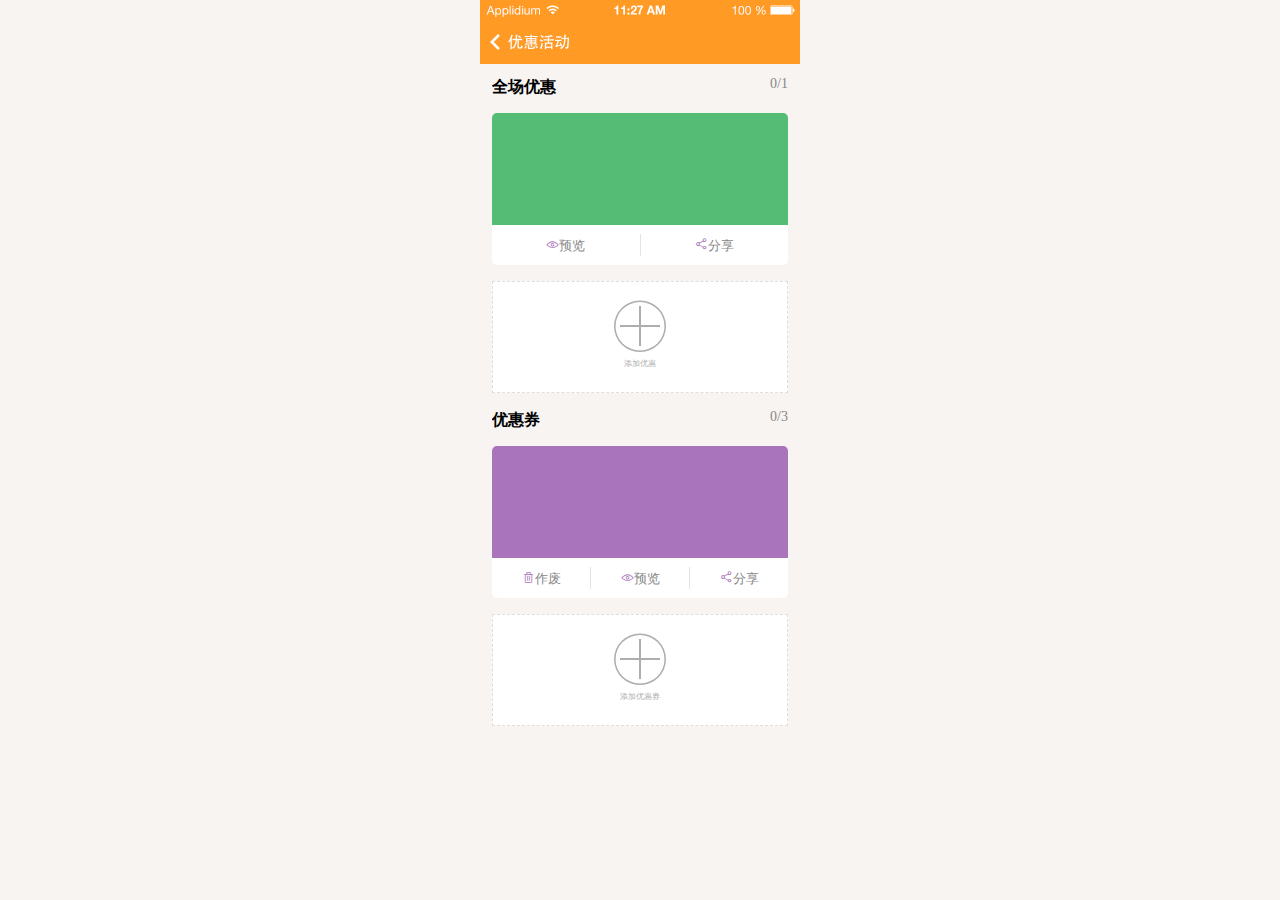
<file: index.html>
<!DOCTYPE html>
<html lang="en">
<head>
	<meta charset="UTF-8">
	<meta name="viewport" content="width=device-width, user-scalable=no, initial-scale=1.0, maximum-scale=1.0, minimum-scale=1.0">
	<title>我的练习</title>
	<!-- <link rel="stylesheet/less" type="text/css" href="./css/adapter.less"> -->
	<link rel="stylesheet/less" type="text/css" href="./css/index.less">
	<script type="text/javascript" src="./js/less.js"></script>
</head>
<body>
	<div class="wrapper">
		<div class="topbar">
			<img src="./images/topbar.png" alt="">
		</div>
		<!-- 条目 -->
		<div class="items">
			<!-- 标题 -->
			<div class="title">
				<h3>全场优惠</h3>
				<span>0/1</span>
			</div>
			<!-- 券 -->
			<div class="item all">
				<!-- 主体 -->
				<div class="body"></div>
				<!-- 操作按钮 -->
				<div class="action">
					<a href="javascript:;" class="icon-preview"><span>预览</span></a>
					<a href="javascript:;" class="icon-share"><span>分享</span></a>
				</div>
			</div>
			<!-- 添加按钮 -->
			<div class="item add">
				<a href="javascript:;" class="icon-add">
					<span>添加优惠</span>
				</a>
			</div>
			<!-- 标题 -->
			<div class="title">
				<h3>优惠券</h3>
				<span>0/3</span>
			</div>
			<!-- 券 -->
			<div class="item coupon">
				<!-- 主体 -->
				<div class="body"></div>
				<!-- 操作按钮 -->
				<div class="action">
					<a href="javascript:;" class="icon-delete"><span>作废</span></a>
					<a href="javascript:;" class="icon-preview"><span>预览</span></a>
					<a href="javascript:;" class="icon-share"><span>分享</span></a>
				</div>
			</div>
			<!-- 添加按钮 -->
			<div class="item add">
				<a href="javascript:;" class="icon-add">
					<span>添加优惠券</span>
				</a>
			</div>
		</div>
	</div>
</body>
</html>
</file>
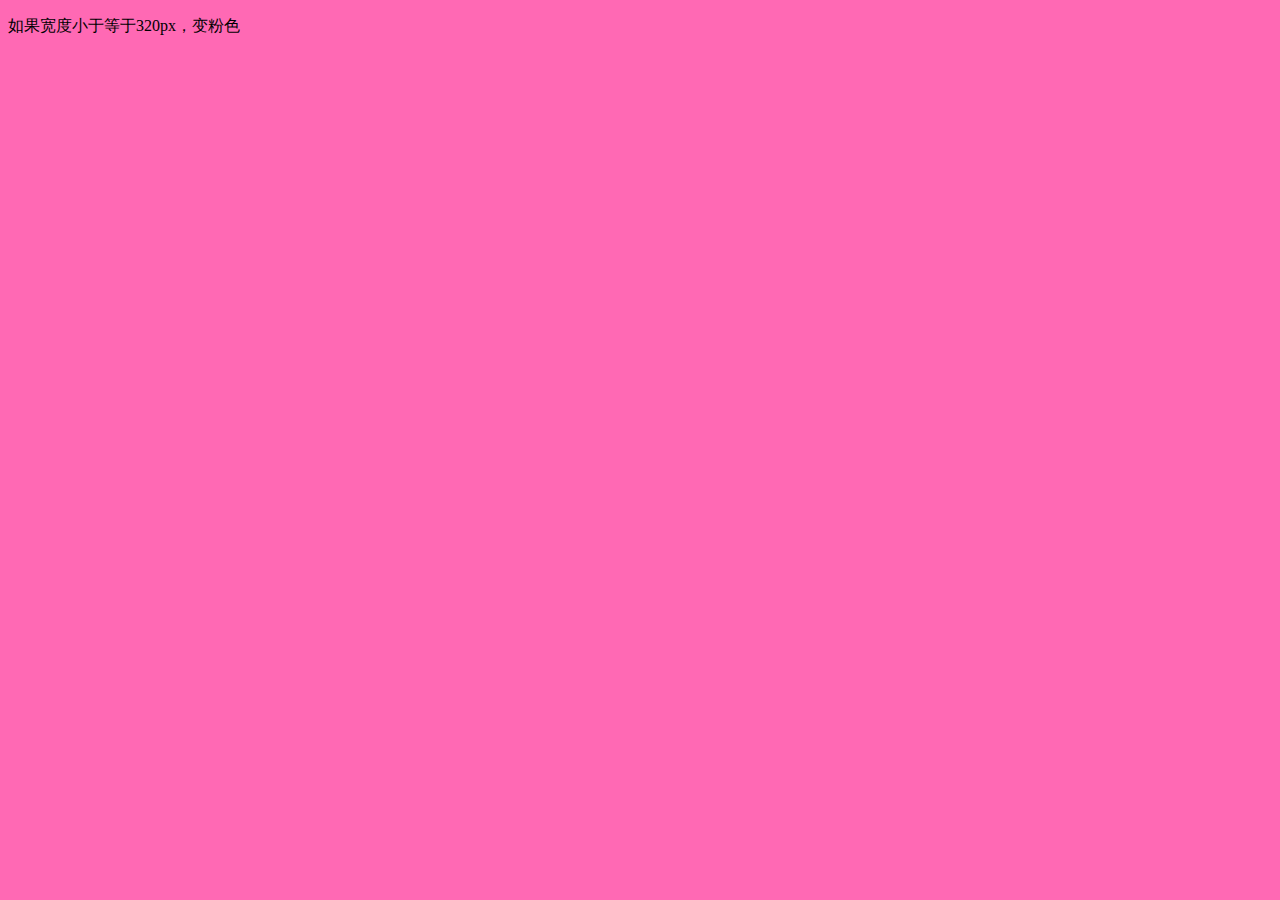
<file: 媒体查询测试.html>
<!DOCTYPE html>
<html lang="en">
<head>
	<meta charset="UTF-8">
	<title>Document</title>
<!-- 	<link rel="stylesheet" type="text/css" href="../02 media/2-1.css" media="only screen and (max-width:320px)"> -->
	<style type="text/css">
		@media only screen and (min-width: 320px){
			body {
			background-color:hotpink;
		}}
	</style>
</head>
<body>
	<p>如果宽度小于等于320px，变粉色</p>
</body>
</html>
</file>
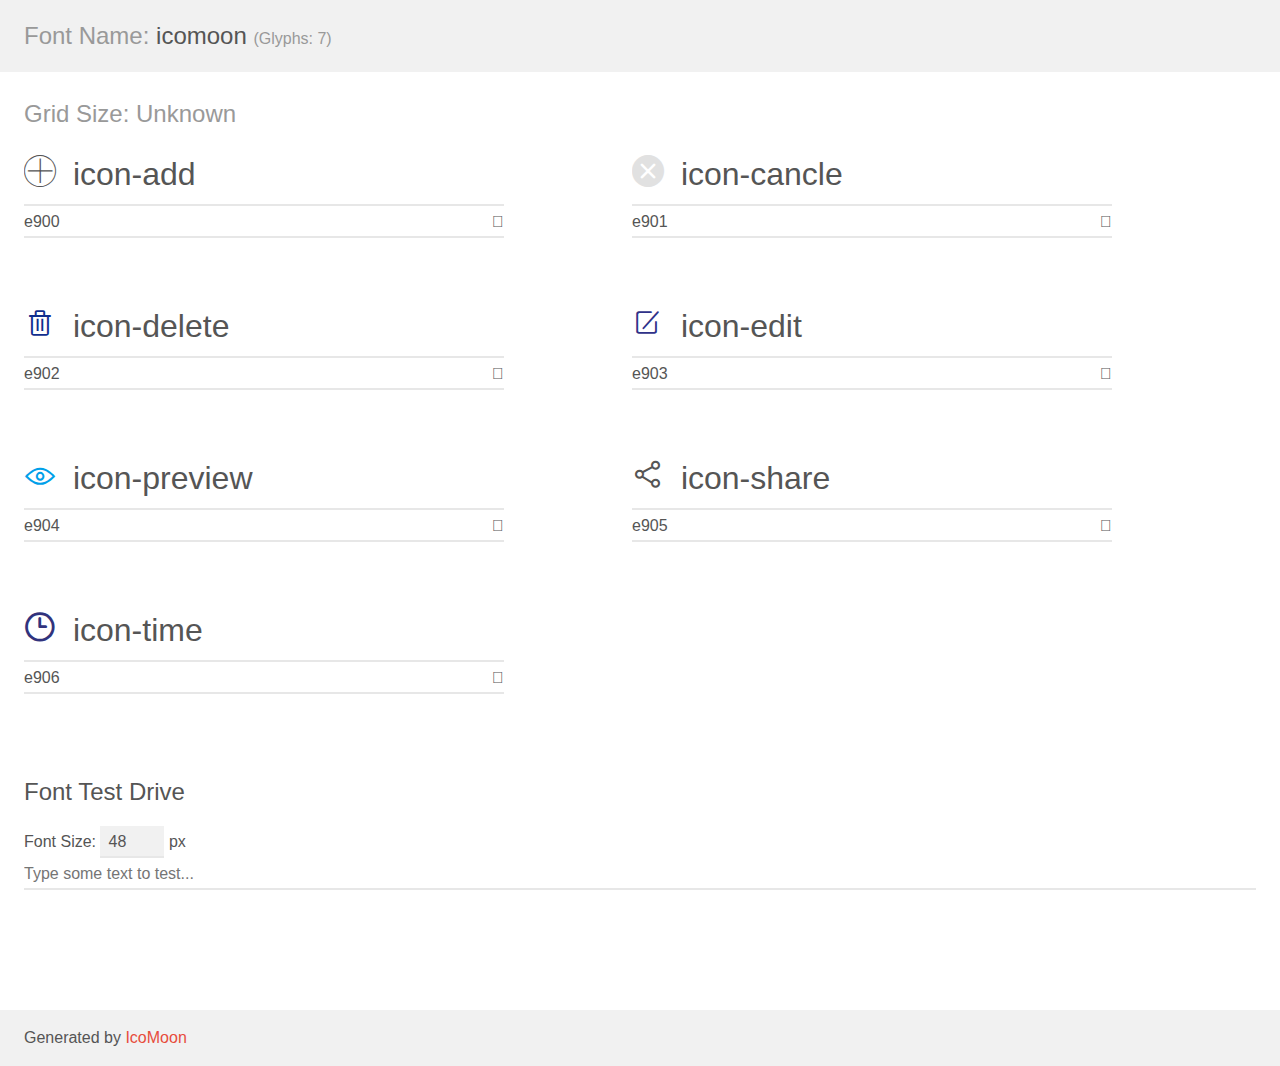
<file: fonts/icomoon-v1.0/demo.html>
<!doctype html>
<html>
<head>
    <meta charset="utf-8">
    <title>IcoMoon Demo</title>
    <meta name="description" content="An Icon Font Generated By IcoMoon.io">
    <meta name="viewport" content="width=device-width, initial-scale=1">
    <link rel="stylesheet" href="demo-files/demo.css">
    <link rel="stylesheet" href="style.css"></head>
<body>
    <div class="bgc1 clearfix">
        <h1 class="mhmm mvm"><span class="fgc1">Font Name:</span> icomoon <small class="fgc1">(Glyphs:&nbsp;7)</small></h1>
    </div>
    <div class="clearfix mhl ptl">
        <h1 class="mvm mtn fgc1">Grid Size: Unknown</h1>
        <div class="glyph fs1">
            <div class="clearfix bshadow0 pbs">
                <span class="icon-add"></span>
                <span class="mls"> icon-add</span>
            </div>
            <fieldset class="fs0 size1of1 clearfix hidden-false">
                <input type="text" readonly value="e900" class="unit size1of2" />
                <input type="text" maxlength="1" readonly value="&#xe900;" class="unitRight size1of2 talign-right" />
            </fieldset>
            <div class="fs0 bshadow0 clearfix hidden-true">
                <span class="unit pvs fgc1">liga: </span>
                <input type="text" readonly value="" class="liga unitRight" />
            </div>
        </div>
        <div class="glyph fs1">
            <div class="clearfix bshadow0 pbs">
                <span class="icon-cancle"></span>
                <span class="mls"> icon-cancle</span>
            </div>
            <fieldset class="fs0 size1of1 clearfix hidden-false">
                <input type="text" readonly value="e901" class="unit size1of2" />
                <input type="text" maxlength="1" readonly value="&#xe901;" class="unitRight size1of2 talign-right" />
            </fieldset>
            <div class="fs0 bshadow0 clearfix hidden-true">
                <span class="unit pvs fgc1">liga: </span>
                <input type="text" readonly value="" class="liga unitRight" />
            </div>
        </div>
        <div class="glyph fs1">
            <div class="clearfix bshadow0 pbs">
                <span class="icon-delete"></span>
                <span class="mls"> icon-delete</span>
            </div>
            <fieldset class="fs0 size1of1 clearfix hidden-false">
                <input type="text" readonly value="e902" class="unit size1of2" />
                <input type="text" maxlength="1" readonly value="&#xe902;" class="unitRight size1of2 talign-right" />
            </fieldset>
            <div class="fs0 bshadow0 clearfix hidden-true">
                <span class="unit pvs fgc1">liga: </span>
                <input type="text" readonly value="" class="liga unitRight" />
            </div>
        </div>
        <div class="glyph fs1">
            <div class="clearfix bshadow0 pbs">
                <span class="icon-edit"></span>
                <span class="mls"> icon-edit</span>
            </div>
            <fieldset class="fs0 size1of1 clearfix hidden-false">
                <input type="text" readonly value="e903" class="unit size1of2" />
                <input type="text" maxlength="1" readonly value="&#xe903;" class="unitRight size1of2 talign-right" />
            </fieldset>
            <div class="fs0 bshadow0 clearfix hidden-true">
                <span class="unit pvs fgc1">liga: </span>
                <input type="text" readonly value="" class="liga unitRight" />
            </div>
        </div>
        <div class="glyph fs1">
            <div class="clearfix bshadow0 pbs">
                <span class="icon-preview"></span>
                <span class="mls"> icon-preview</span>
            </div>
            <fieldset class="fs0 size1of1 clearfix hidden-false">
                <input type="text" readonly value="e904" class="unit size1of2" />
                <input type="text" maxlength="1" readonly value="&#xe904;" class="unitRight size1of2 talign-right" />
            </fieldset>
            <div class="fs0 bshadow0 clearfix hidden-true">
                <span class="unit pvs fgc1">liga: </span>
                <input type="text" readonly value="" class="liga unitRight" />
            </div>
        </div>
        <div class="glyph fs1">
            <div class="clearfix bshadow0 pbs">
                <span class="icon-share"></span>
                <span class="mls"> icon-share</span>
            </div>
            <fieldset class="fs0 size1of1 clearfix hidden-false">
                <input type="text" readonly value="e905" class="unit size1of2" />
                <input type="text" maxlength="1" readonly value="&#xe905;" class="unitRight size1of2 talign-right" />
            </fieldset>
            <div class="fs0 bshadow0 clearfix hidden-true">
                <span class="unit pvs fgc1">liga: </span>
                <input type="text" readonly value="" class="liga unitRight" />
            </div>
        </div>
        <div class="glyph fs1">
            <div class="clearfix bshadow0 pbs">
                <span class="icon-time"></span>
                <span class="mls"> icon-time</span>
            </div>
            <fieldset class="fs0 size1of1 clearfix hidden-false">
                <input type="text" readonly value="e906" class="unit size1of2" />
                <input type="text" maxlength="1" readonly value="&#xe906;" class="unitRight size1of2 talign-right" />
            </fieldset>
            <div class="fs0 bshadow0 clearfix hidden-true">
                <span class="unit pvs fgc1">liga: </span>
                <input type="text" readonly value="" class="liga unitRight" />
            </div>
        </div>
    </div>

    <!--[if gt IE 8]><!-->
    <div class="mhl clearfix mbl">
        <h1>Font Test Drive</h1>
        <label>
            Font Size: <input id="fontSize" type="number" class="textbox0 mbm"
            min="8" value="48" />
            px
        </label>
        <input id="testText" type="text" class="phl size1of1 mvl"
        placeholder="Type some text to test..." value=""/>
        <div id="testDrive" class="icon-" style="font-family: icomoon">&nbsp;
        </div>
    </div>
    <!--<![endif]-->
    <div class="bgc1 clearfix">
        <p class="mhl">Generated by <a href="https://icomoon.io/app">IcoMoon</a></p>
    </div>

    <script src="demo-files/demo.js"></script>
</body>
</html>
</file>
<file: fonts/icomoon-v1.0/demo-files/demo.css>
body {
  padding: 0;
  margin: 0;
  font-family: sans-serif;
  font-size: 1em;
  line-height: 1.5;
  color: #555;
  background: #fff;
}
h1 {
  font-size: 1.5em;
  font-weight: normal;
}
small {
  font-size: .66666667em;
}
a {
  color: #e74c3c;
  text-decoration: none;
}
a:hover, a:focus {
  box-shadow: 0 1px #e74c3c;
}
.bshadow0, input {
  box-shadow: inset 0 -2px #e7e7e7;
}
input:hover {
  box-shadow: inset 0 -2px #ccc;
}
input, fieldset {
  font-family: sans-serif;
  font-size: 1em;
  margin: 0;
  padding: 0;
  border: 0;
}
input {
  color: inherit;
  line-height: 1.5;
  height: 1.5em;
  padding: .25em 0;
}
input:focus {
  outline: none;
  box-shadow: inset 0 -2px #449fdb;
}
.glyph {
  font-size: 16px;
  width: 15em;
  padding-bottom: 1em;
  margin-right: 4em;
  margin-bottom: 1em;
  float: left;
  overflow: hidden;
}
.liga {
  width: 80%;
  width: calc(100% - 2.5em);
}
.talign-right {
  text-align: right;
}
.talign-center {
  text-align: center;
}
.bgc1 {
  background: #f1f1f1;
}
.fgc1 {
  color: #999;
}
.fgc0 {
  color: #000;
}
p {
  margin-top: 1em;
  margin-bottom: 1em;
}
.mvm {
  margin-top: .75em;
  margin-bottom: .75em;
}
.mtn {
  margin-top: 0;
}
.mtl, .mal {
  margin-top: 1.5em;
}
.mbl, .mal {
  margin-bottom: 1.5em;
}
.mal, .mhl {
  margin-left: 1.5em;
  margin-right: 1.5em;
}
.mhmm {
  margin-left: 1em;
  margin-right: 1em;
}
.mls {
  margin-left: .25em;
}
.ptl {
  padding-top: 1.5em;
}
.pbs, .pvs {
  padding-bottom: .25em;
}
.pvs, .pts {
  padding-top: .25em;
}
.unit {
  float: left;
}
.unitRight {
  float: right;
}
.size1of2 {
  width: 50%;
}
.size1of1 {
  width: 100%;
}
.clearfix:before, .clearfix:after {
  content: " ";
  display: table;
}
.clearfix:after {
  clear: both;
}
.hidden-true {
  display: none;
}
.textbox0 {
  width: 3em;
  background: #f1f1f1;
  padding: .25em .5em;
  line-height: 1.5;
  height: 1.5em;
}
#testDrive {
  display: block;
  padding-top: 24px;
  line-height: 1.5;
}
.fs0 {
  font-size: 16px;
}
.fs1 {
  font-size: 32px;
}
</file>
<file: fonts/icomoon-v1.0/style.css>
@font-face {
  font-family: 'icomoon';
  src:  url('fonts/icomoon.eot?gyrzb5');
  src:  url('fonts/icomoon.eot?gyrzb5#iefix') format('embedded-opentype'),
    url('fonts/icomoon.ttf?gyrzb5') format('truetype'),
    url('fonts/icomoon.woff?gyrzb5') format('woff'),
    url('fonts/icomoon.svg?gyrzb5#icomoon') format('svg');
  font-weight: normal;
  font-style: normal;
  font-display: block;
}

[class^="icon-"], [class*=" icon-"] {
  /* use !important to prevent issues with browser extensions that change fonts */
  font-family: 'icomoon' !important;
  speak: none;
  font-style: normal;
  font-weight: normal;
  font-variant: normal;
  text-transform: none;
  line-height: 1;

  /* Better Font Rendering =========== */
  -webkit-font-smoothing: antialiased;
  -moz-osx-font-smoothing: grayscale;
}

.icon-add:before {
  content: "\e900";
}
.icon-cancle:before {
  content: "\e901";
  color: #e1e1e1;
}
.icon-delete:before {
  content: "\e902";
  color: #102e8e;
}
.icon-edit:before {
  content: "\e903";
  color: #303289;
}
.icon-preview:before {
  content: "\e904";
  color: #00a0e9;
}
.icon-share:before {
  content: "\e905";
}
.icon-time:before {
  content: "\e906";
  color: #31337d;
}
</file>
